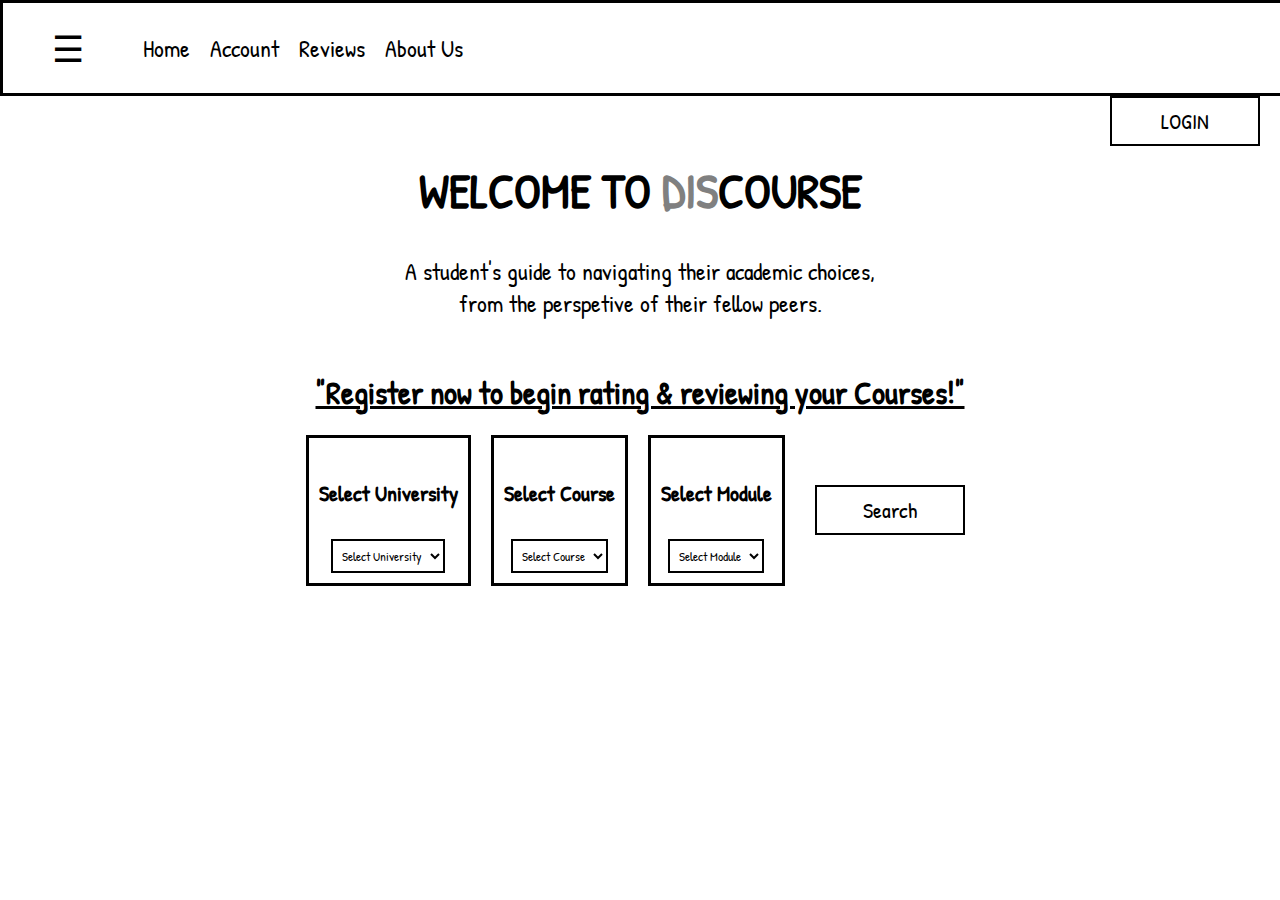
<file: index.html>
<!DOCTYPE html>
<html lang="en">
<head>
    <meta charset="UTF-8">
    <meta http-equiv="X-UA-Compatible" content="IE=edge">
    <meta name="viewport" content="width=device-width, initial-scale=1.0">
    <title>Welcome to Discourse</title>
    <link rel="stylesheet" href="styles.css">
</head>
<body>
    <nav id="top-nav">
        <button id="menu-burger">☰</button>
        <ul>
            <li>Home</li>
            <li>Account</li>
            <li>Reviews</li>
            <li>About Us</li>
        </ul>
    </nav>
    <button class="f-right">LOGIN</button>
    <main>
        <div id="welcome">
            <h1>WELCOME TO <span class="text-gray">DIS</span>COURSE</h1>
            <p>A student's guide to navigating their academic choices, from the perspetive of their fellow peers.</p>
        </div>

        <h1 id="register-heading"><u>"Register now to begin rating & reviewing your Courses!"</u></h1>

        <div class="module-form-container">
            <div class="module-form">
                <div class="module-form-option">
                    <h4>Select University</h4>
                    <select>
                        <option disabled selected>Select University</option>
                    </select>
                </div>
                <div class="module-form-option">
                    <h4>Select Course</h4>
                    <select>
                        <option disabled selected>Select Course</option>
                    </select>
                </div>
                <div class="module-form-option">
                    <h4>Select Module</h4>
                    <select>
                        <option disabled selected>Select Module</option>
                    </select>
                </div>
                <button class="module-form-submit">Search</button>
            </div>
        </div>
    </main>
</body>
</html>
</file>
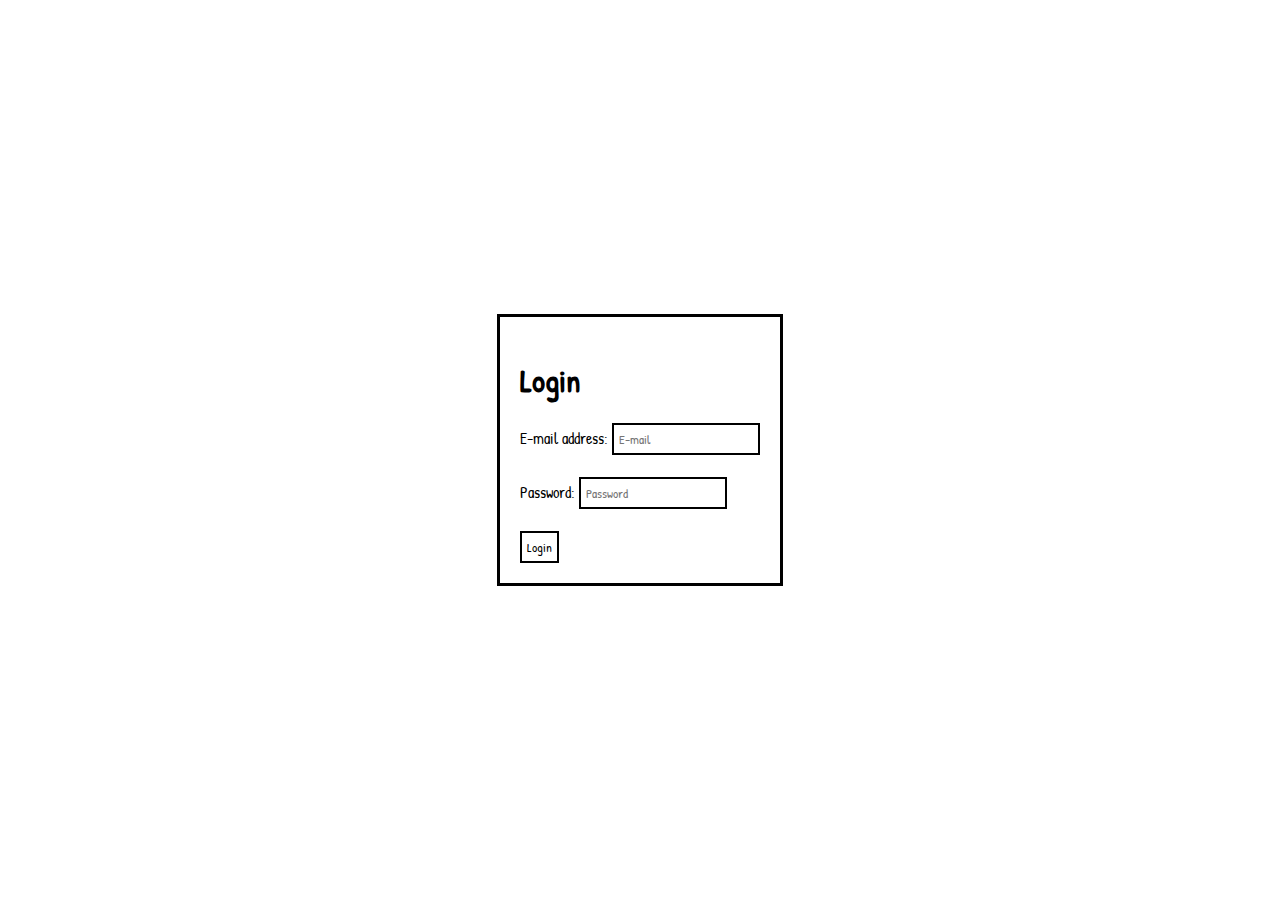
<file: login.html>
<!DOCTYPE html>
<html lang="en">
<head>
    <meta charset="UTF-8">
    <meta http-equiv="X-UA-Compatible" content="IE=edge">
    <meta name="viewport" content="width=device-width, initial-scale=1.0">
    <title>Discourse - Login</title>
    <link rel="stylesheet" href="styles.css">
    <style>
        main {
            display: flex;
            align-items: center;
            justify-content: center;
            height: 100vh;
        }

        form .container {
            border: 3px solid black;
            padding: 20px;
        }
    </style>
</head>
<body>
    <main>
        <form>
            <div class="container">
                <h1>Login</h1>
                <label>E-mail address:</label>
                <input type="text" placeholder="E-mail">
                <br><br>
                <label>Password:</label>
                <input type="password" placeholder="Password">
                <br><br>
                <input type="submit" value="Login">
            </div>
        </form>
    </main>
</body>
</html>
</file>
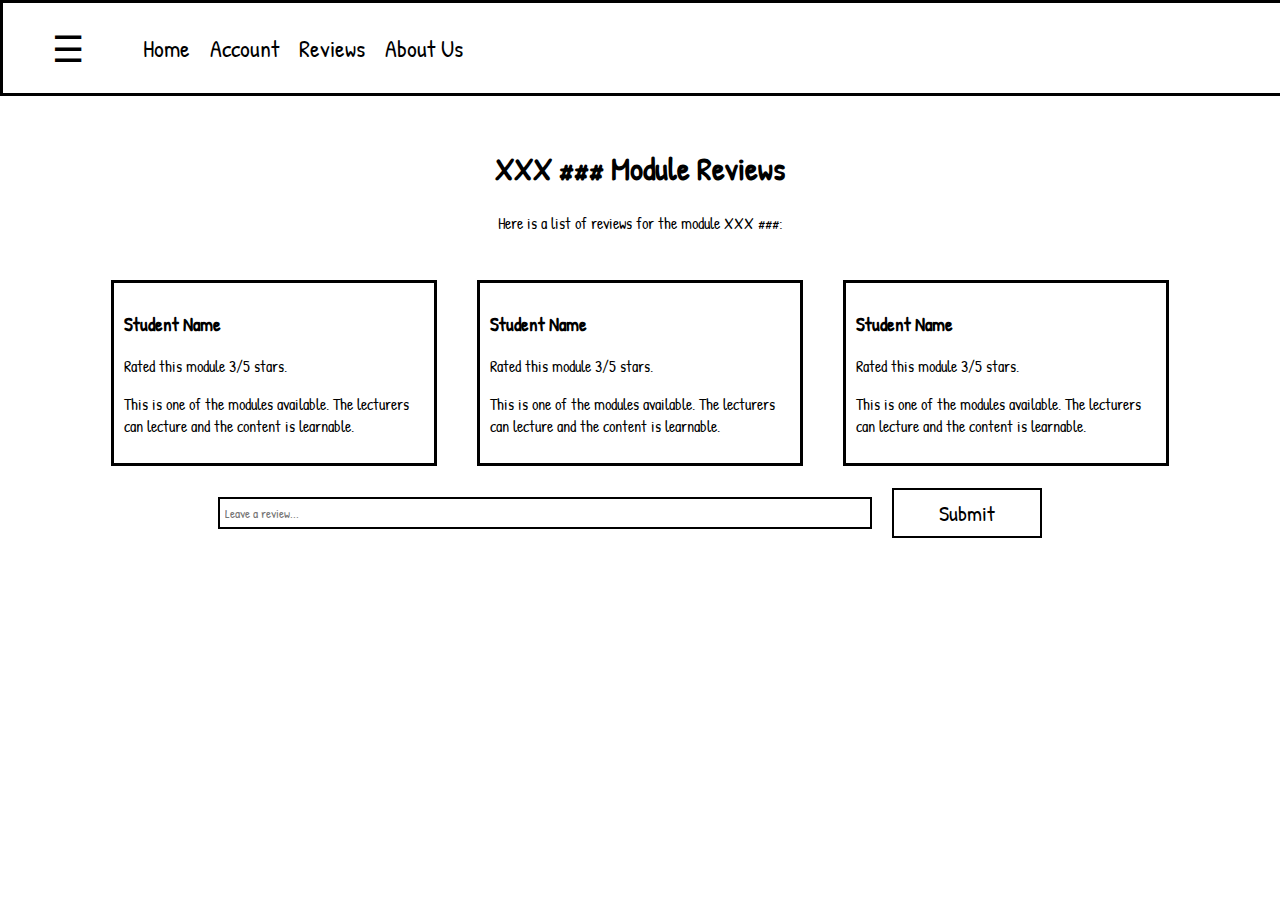
<file: review.html>
<!DOCTYPE html>
<html lang="en">
<head>
    <meta charset="UTF-8">
    <meta http-equiv="X-UA-Compatible" content="IE=edge">
    <meta name="viewport" content="width=device-width, initial-scale=1.0">
    <title>XXX ### Module Review</title>
    <link rel="stylesheet" href="styles.css">
</head>

<body>
    <nav id="top-nav">
        <button id="menu-burger">☰</button>
        <ul>
            <li>Home</li>
            <li>Account</li>
            <li>Reviews</li>
            <li>About Us</li>
        </ul>
    </nav>
    <main>
        <div class="heading-container">
            <h1>XXX ### Module Reviews</h1>
            <p>Here is a list of reviews for the module XXX ###:</p>
        </div>
        <div class="review-container">
            <div class="review">
                <h3>Student Name</h3>
                <p></p>Rated this module 3/5 stars.
                <p>This is one of the modules available. The lecturers can lecture and the content is learnable.</p>
            </div>
            <div class="review">
                <h3>Student Name</h3>
                <p></p>Rated this module 3/5 stars.
                <p>This is one of the modules available. The lecturers can lecture and the content is learnable.</p>
            </div>
            <div class="review">
                <h3>Student Name</h3>
                <p></p>Rated this module 3/5 stars.
                <p>This is one of the modules available. The lecturers can lecture and the content is learnable.</p>
            </div>
        </div>

        <br>
        <form class="review-container">
            <input type="text" placeholder="Leave a review..." class="w-50">
            <button>Submit</button>
        </form>
    </main>
</body>
</html>
</file>
<file: styles.css>
@import url('https://fonts.googleapis.com/css2?family=Patrick+Hand&display=swap');

html, body {
    height: 100%;
    width: 100%;
    max-width: 100%;
    margin: 0;
    padding: 0;
}

body, body * {
    font-family: 'Patrick Hand', cursive;
}

#menu-burger {
    padding: auto;
    text-align: center;
    border-radius: 0;
    background-color: inherit;
    border: none;
    font-size: 1.5em;
    height: 90px;
    width: 90px;
}

#top-nav {
    width: 100%;
    height: 90px;
    background-color: white;
    border: 3px solid black;
    display: flex;
    align-items: center;
    font-size: 1.5em;
}

#top-nav ul {
    list-style-type: none;
    padding: 0;
    height: 100%;
    display: flex;
    align-items: center;
}

#top-nav ul li {
    height: 100%;
    padding: 10px;
    border: none;
    display: flex;
    align-items: center;
}

#welcome, .heading-container {
    text-align: center;
    width: 100%;
    padding: 30px 0;
    margin: auto;
}

#welcome h1 {
    font-size: 3em;
}

#welcome p {
    max-width: 40%;
    margin: auto;
    font-size: 1.5em;
}

#register-heading {
    text-align: center;
}

.module-form-container {
    text-align: center;
    width: 100%;
}

.module-form {
    display: flex;
    justify-content: center;
    align-items: center;
}

.module-form-option {
    border: 3px solid black;
    padding: 10px;
    text-align: center;
    margin: auto 10px;
    background-color: white;
    font-size: 1.4em;
}

.module-form-option select, button, input {
    padding: 5px;
    border: 2px solid black;
    background-color: inherit;
}

button {
    height: 50px;
    width: 150px;
    padding: 5px;
    margin: auto 20px;
    font-size: 1.4em;
}

button, nav li, select {
    cursor: pointer;
}

.text-gray {
    color: gray;
}

.f-right {
    float: right;
}

.review-container {
    width: 100%;
    display: flex;
    align-items: center;
    justify-content: center;
}

.review {
    border: 3px solid black;
    padding: 10px;
    max-width: 300px;
    margin: 0 20px;
}

.w-50 {
    width: 50%;
}
</file>
